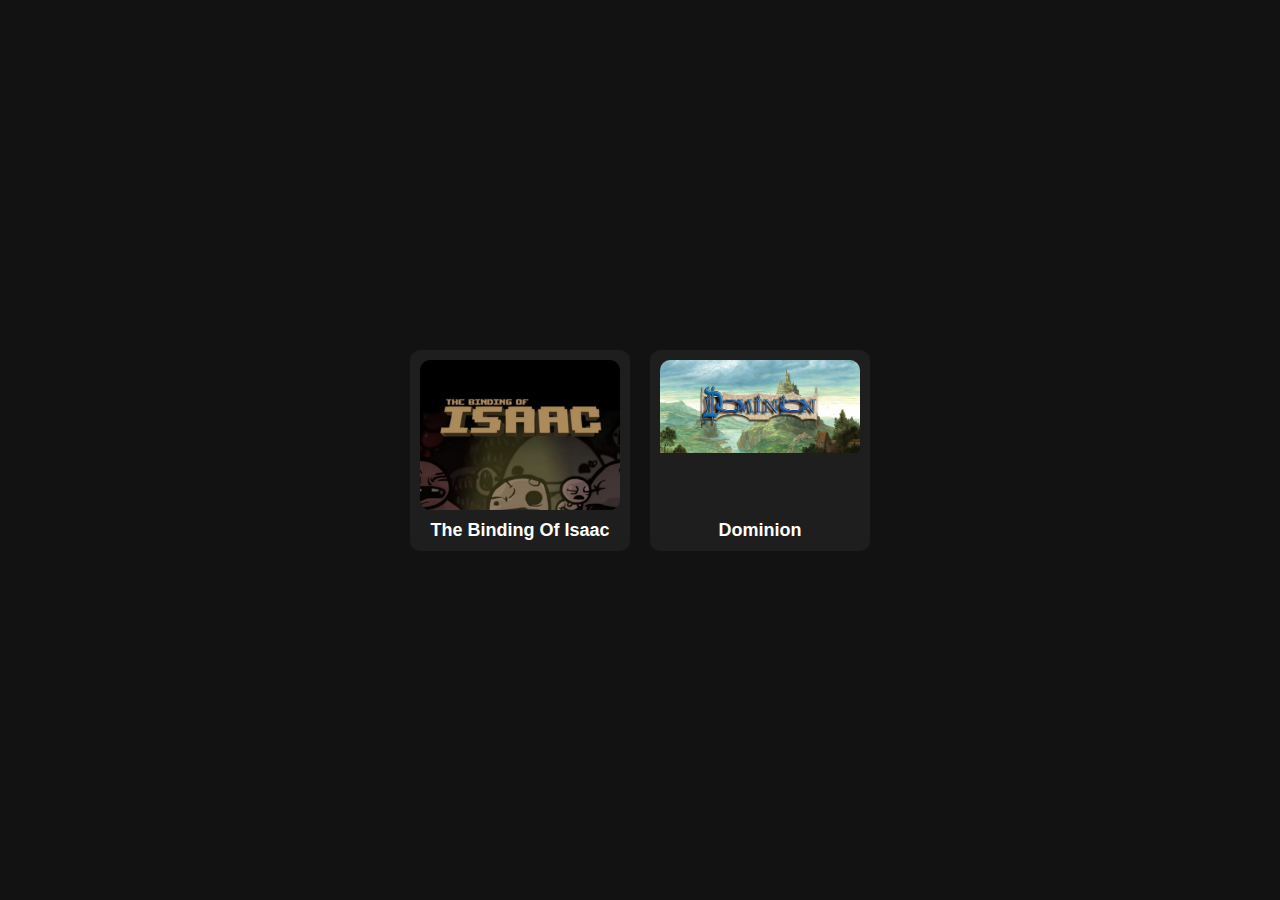
<file: index.html>
<!DOCTYPE html>
<html lang="en">
<head>
    <meta charset="UTF-8">
    <meta name="viewport" content="width=device-width, initial-scale=1.0">
    <title>Select Game</title>
    <link rel="stylesheet" href="css/styles.css">
</head>
<body>
    <div class="container">
        <div class="game-box">
            <a href="games/game1.html">
                <div class="image-cropper">
                    <img src="images/game1.jpg" alt="The Binding Of Isaac">
                </div>
                <h2>The Binding Of Isaac</h2>
            </a>
        </div>
        <div class="game-box">
            <a href="games/game2.html">
                <div class="image-cropper">
                    <img src="images/game2.jpg" alt="Dominion">
                </div>
                <h2>Dominion</h2>
            </a>
        </div>
    </div>
</body>
</html>
</file>
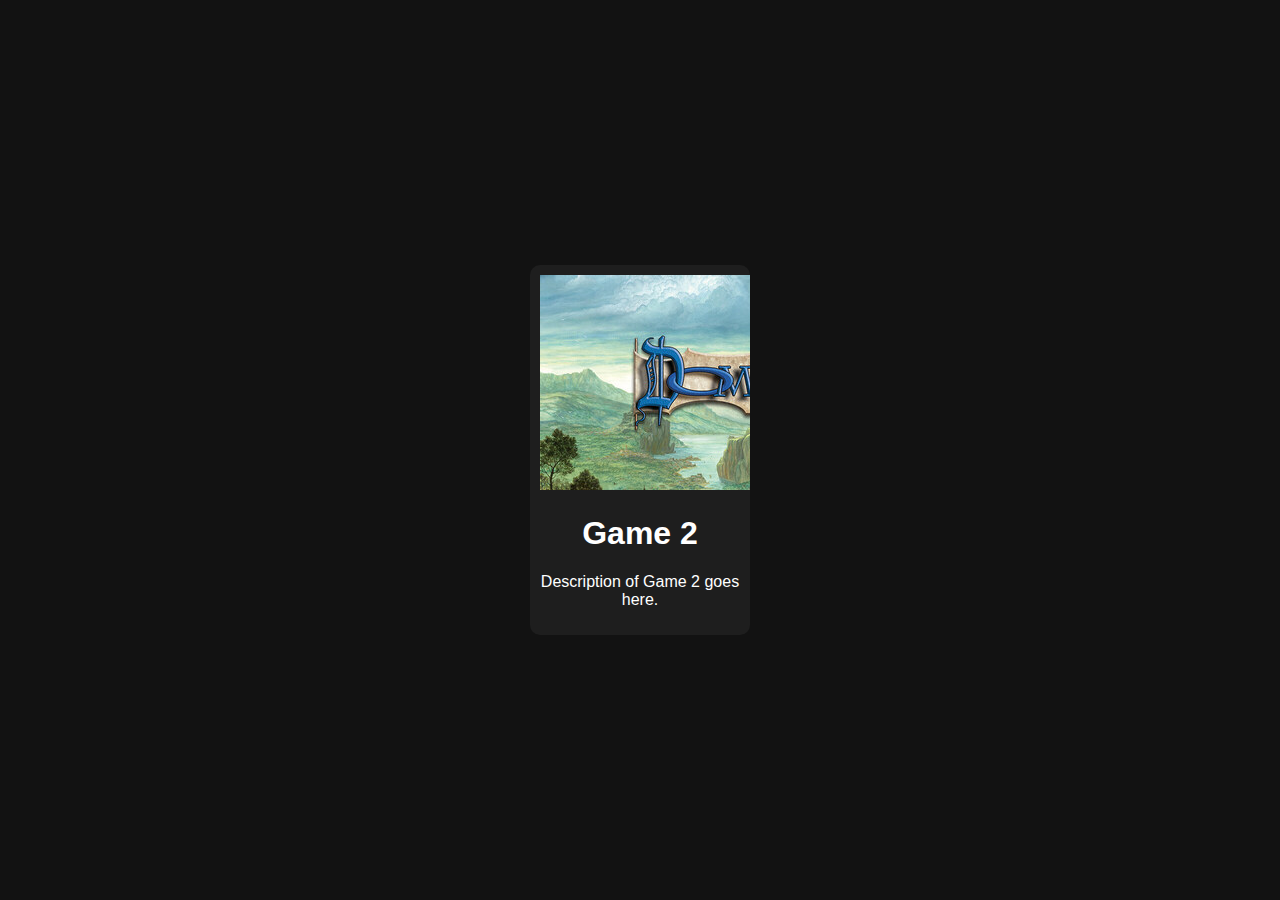
<file: games/game2.html>
<!DOCTYPE html>
<html lang="en">
<head>
    <meta charset="UTF-8">
    <meta name="viewport" content="width=device-width, initial-scale=1.0">
    <title>Game 2</title>
    <link rel="stylesheet" href="../css/styles.css">
</head>
<body>
    <div class="game-box">
        <img src="../images/game2.jpg" alt="Game 2" class="game-image">
        <h1>Game 2</h1>
        <p>Description of Game 2 goes here.</p>
    </div>
</body>
</html>
</file>
<file: css/styles.css>
body {
    background-color: #121212;
    color: #ffffff;
    font-family: Arial, sans-serif;
    display: flex;
    justify-content: center;
    align-items: center;
    height: 100vh;
    margin: 0;
}

.container {
    display: flex;
    flex-wrap: wrap;
    justify-content: center;
    gap: 20px;
}

.game-box {
    background-color: #1e1e1e;
    border-radius: 10px;
    overflow: hidden;
    text-align: center;
    width: 200px;
    padding: 10px;
    transition: transform 0.3s;
}

.game-box:hover {
    transform: scale(1.05);
}

.image-cropper {
    width: 100%;
    height: 150px;
    overflow: hidden;
    border-radius: 10px;
}

.image-cropper img {
    width: 100%;
    height: auto;
    object-fit: cover;
}

h2 {
    margin: 10px 0 0;
    font-size: 18px;
    color: #ffffff;
}

.box {
    background-color: #1e1e1e;
    border-radius: 8px;
    overflow: hidden;
    width: 200px;
    text-align: center;
    box-shadow: 0 4px 8px rgba(0, 0, 0, 0.2);
}

.box img {
    width: 100%;
    height: auto;
    object-fit: cover;
}

.box a {
    text-decoration: none;
    color: #ffffff;
    padding: 10px;
    display: block;
}

a {
    text-decoration: none;
    color: inherit;
}
</file>
